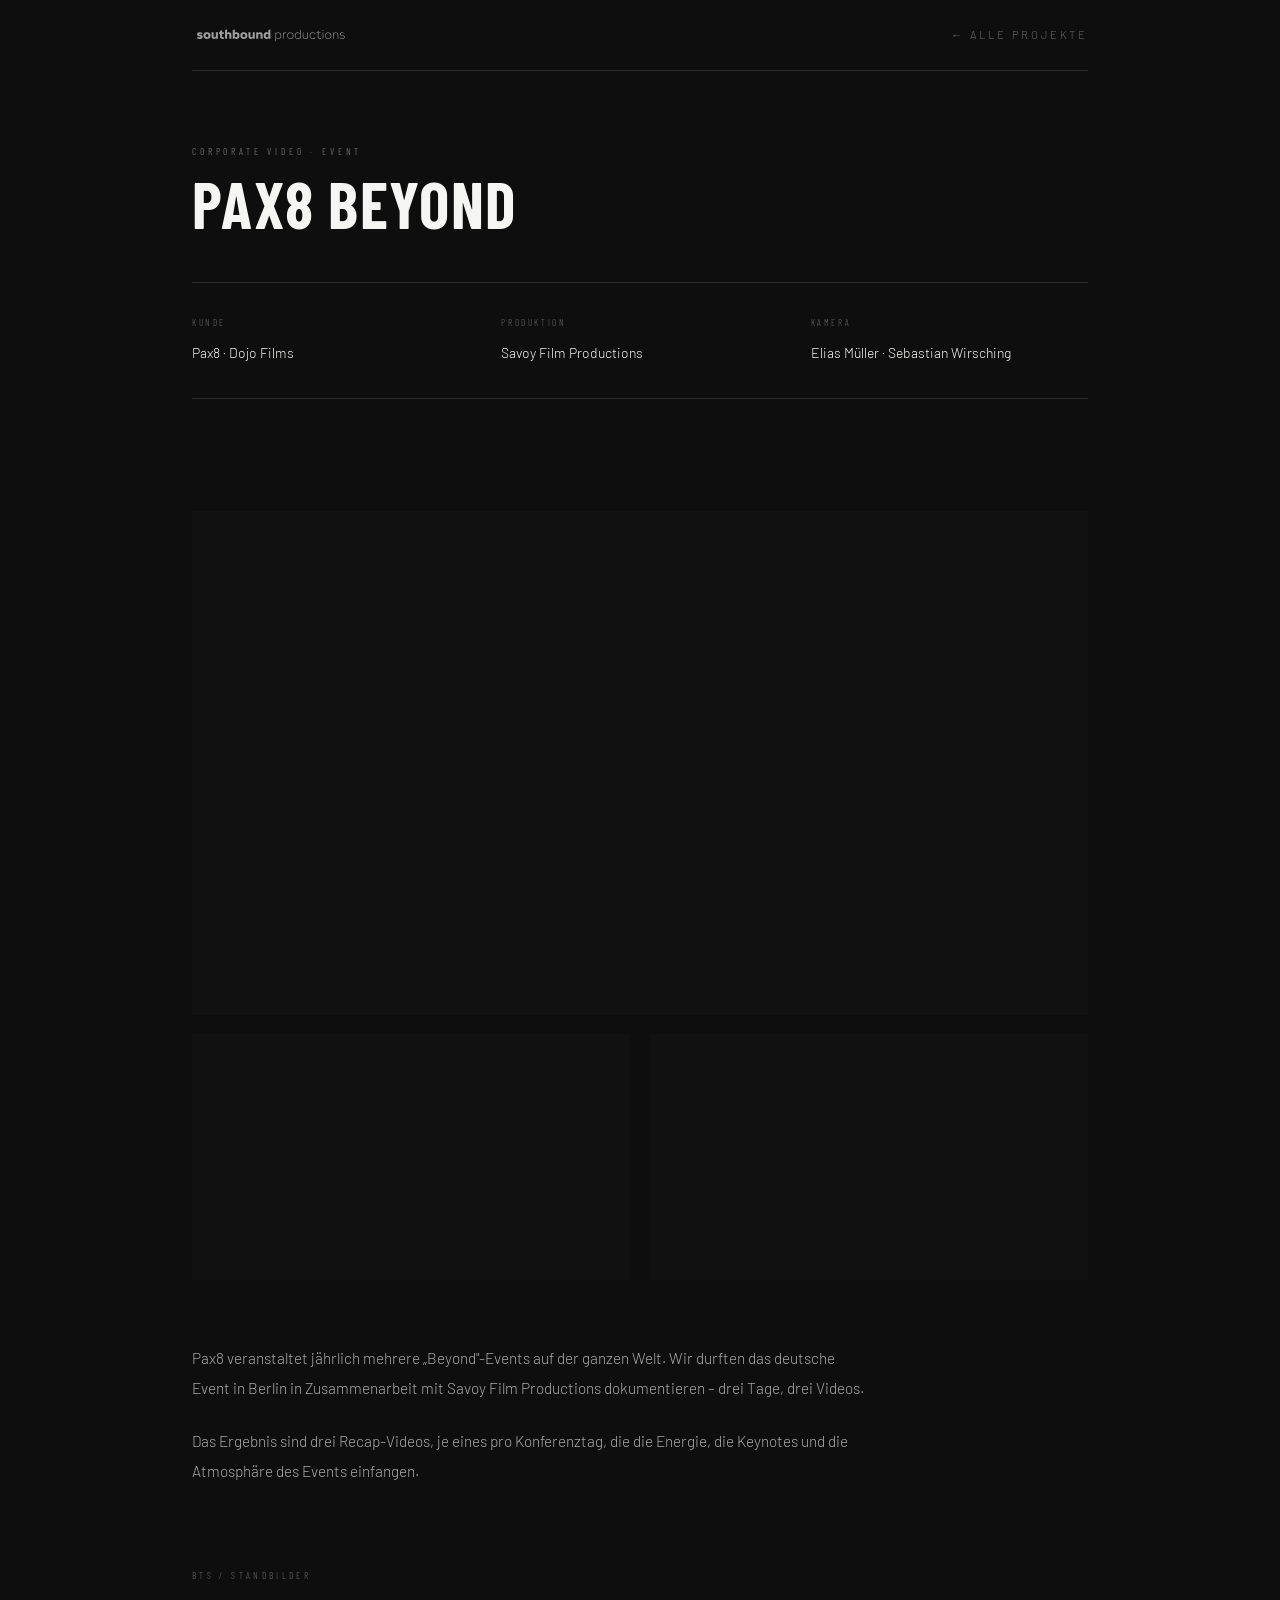
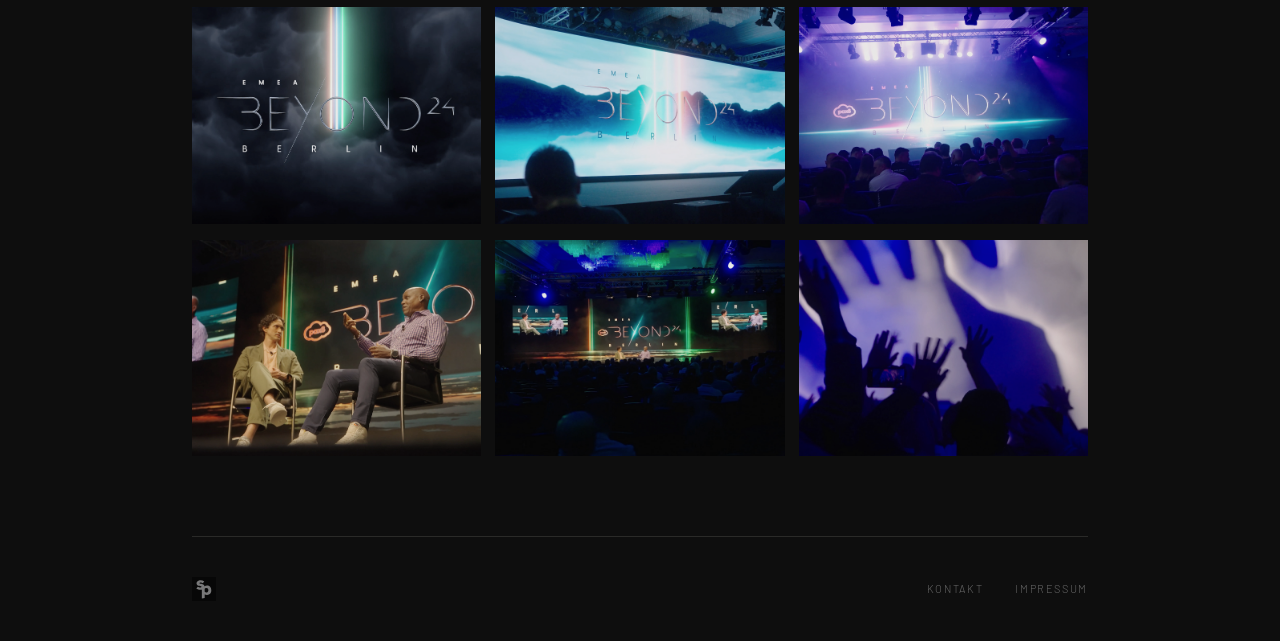
<file: subpage_pax8.html>
<!DOCTYPE html>
<html lang="de">
<head>
  <meta charset="UTF-8" /><meta name="viewport" content="width=device-width, initial-scale=1.0" />
  <title>Pax8 Beyond – Elias Müller</title>
  <link rel="preconnect" href="https://fonts.googleapis.com">
  <link href="https://fonts.googleapis.com/css2?family=Barlow+Condensed:ital,wght@0,300;0,400;0,500;0,600;0,700;1,400;1,600&family=Barlow:wght@300;400;500&display=swap" rel="stylesheet">
  <style>
    *,*::before,*::after{box-sizing:border-box;margin:0;padding:0}
    :root{--black:#0e0e0e;--sb-dark:#1d1d1b;--white:#f5f5f3;--muted:#666;--rule:#2a2a28;--fd:'Barlow Condensed',sans-serif;--fb:'Barlow',sans-serif}
    body{background:var(--black);color:var(--white);font-family:var(--fb);font-weight:300;line-height:1.7;-webkit-font-smoothing:antialiased}
    .container{max-width:960px;margin:0 auto;padding:0 2rem}
    .top-nav{padding:1.5rem 0;border-bottom:1px solid var(--rule);background:var(--black)}
    .top-nav{display:flex;justify-content:space-between;align-items:center}.top-nav a{color:var(--muted);text-decoration:none;font-size:.7rem;letter-spacing:.25em;text-transform:uppercase;display:inline-flex;align-items:center;gap:.5rem;transition:color .25s}.top-nav a:hover{color:var(--white)}
    .top-nav a:hover{color:var(--accent)}
    .project-header{padding:4.5rem 0 3rem}
    .tag{font-family:var(--fd);font-size:.6rem;letter-spacing:.4em;text-transform:uppercase;color:var(--muted);margin-bottom:.9rem;font-weight:400}
    .project-title{font-family:var(--fd);font-size:clamp(2.8rem,5vw,4.5rem);font-weight:700;line-height:.95;text-transform:uppercase;letter-spacing:.02em;margin-bottom:3rem}
    .meta-grid{display:grid;grid-template-columns:repeat(3,1fr);gap:2rem;padding:2rem 0;border-top:1px solid var(--rule);border-bottom:1px solid var(--rule);margin-bottom:4rem}
    .meta-item label{display:block;font-family:var(--fd);font-size:.58rem;letter-spacing:.28em;text-transform:uppercase;color:var(--muted);margin-bottom:.45rem}
    .meta-item span{font-size:.87rem;color:var(--white);line-height:1.65}
    /* Main 16:9 */
    .video-wrap-16{position:relative;width:100%;padding-top:56.25%;margin-bottom:1.2rem;overflow:hidden;background:#111}
    .video-wrap-16 iframe{position:absolute;inset:0;width:100%;height:100%;border:0}
    /* 2x side by side */
    .video-grid-2{display:grid;grid-template-columns:1fr 1fr;gap:1.2rem;margin-bottom:4rem}
    .project-desc{margin-bottom:5rem}
    .project-desc p{font-size:.96rem;color:#aaa;line-height:1.95;margin-bottom:1.4rem;max-width:680px}
    .gallery-label{font-family:var(--fd);font-size:.6rem;letter-spacing:.35em;text-transform:uppercase;color:var(--muted);margin-bottom:1.5rem}
    .gallery{display:grid;grid-template-columns:repeat(3,1fr);gap:.9rem;margin-bottom:1rem}
    .gallery img{width:100%;aspect-ratio:4/3;object-fit:cover;display:block;filter:saturate(.8) brightness(.92);transition:filter .4s}
    .gallery img:hover{filter:saturate(1) brightness(1)}
    footer{padding:2.5rem 0;border-top:1px solid var(--rule);margin-top:5rem}
    .footer-inner{display:flex;justify-content:space-between;align-items:center;flex-wrap:wrap;gap:1rem}
    .footer-name{font-family:var(--fd);font-size:1.05rem}
    .footer-links{display:flex;gap:2rem}
    .footer-links a{color:var(--muted);text-decoration:none;font-size:.68rem;letter-spacing:.15em;text-transform:uppercase;transition:color .25s}
    .footer-links a:hover{color:var(--white)}
    @media(max-width:680px){.meta-grid{grid-template-columns:1fr 1fr}.video-grid-2{grid-template-columns:1fr}.gallery{grid-template-columns:1fr 1fr}}
    @media(max-width:440px){.meta-grid{grid-template-columns:1fr}}
  </style>
</head>
<body>
<div class="container">
  <nav class="top-nav">
    <a href="index.html" class="nav-logo"><img src="southbound-logo_horizontal_b_bg-t.svg" alt="southbound productions" style="height:22px;display:block;filter:invert(1) brightness(0.7)"></a>
    <a href="index.html" class="nav-back">← Alle Projekte</a>
  </nav>
  <header class="project-header">
    <div class="tag">Corporate Video · Event</div>
    <h1 class="project-title">Pax8 Beyond</h1>
    <div class="meta-grid">
      <div class="meta-item"><label>Kunde</label><span>Pax8 · Dojo Films</span></div>
      <div class="meta-item"><label>Produktion</label><span>Savoy Film Productions</span></div>
      <div class="meta-item"><label>Kamera</label><span>Elias Müller · Sebastian Wirsching</span></div>
    </div>
  </header>

  <!-- Day 1 – main -->
  <div class="video-wrap-16">
    <iframe src="https://player.vimeo.com/video/1133128216?title=0&byline=0&portrait=0&badge=0&autopause=0&app_id=58479" allow="autoplay; fullscreen; picture-in-picture; clipboard-write; encrypted-media; web-share" referrerpolicy="strict-origin-when-cross-origin" allowfullscreen title="Pax8 Beyond Recap – Day 1/3"></iframe>
  </div>

  <!-- Day 2 + Day 3 side by side -->
  <div class="video-grid-2">
    <div class="video-wrap-16" style="margin-bottom:0">
      <iframe src="https://player.vimeo.com/video/1133128017?title=0&byline=0&portrait=0&badge=0&autopause=0&app_id=58479" allow="autoplay; fullscreen; picture-in-picture; clipboard-write; encrypted-media; web-share" referrerpolicy="strict-origin-when-cross-origin" allowfullscreen title="Pax8 Beyond Recap – Day 2/3"></iframe>
    </div>
    <div class="video-wrap-16" style="margin-bottom:0">
      <iframe src="https://player.vimeo.com/video/1133127606?title=0&byline=0&portrait=0&badge=0&autopause=0&app_id=58479" allow="autoplay; fullscreen; picture-in-picture; clipboard-write; encrypted-media; web-share" referrerpolicy="strict-origin-when-cross-origin" allowfullscreen title="Pax8 Beyond Recap – Day 3/3"></iframe>
    </div>
  </div>

  <div class="project-desc">
    <p>Pax8 veranstaltet jährlich mehrere „Beyond"-Events auf der ganzen Welt. Wir durften das deutsche Event in Berlin in Zusammenarbeit mit Savoy Film Productions dokumentieren – drei Tage, drei Videos.</p>
    <p>Das Ergebnis sind drei Recap-Videos, je eines pro Konferenztag, die die Energie, die Keynotes und die Atmosphäre des Events einfangen.</p>
  </div>

  <div class="gallery-label">BTS / Standbilder</div>
  <div class="gallery">
    <img src="pbb1.jpg" alt="Pax8 Beyond 1">
    <img src="pbb2.jpg" alt="Pax8 Beyond 2">
    <img src="pbb3.jpg" alt="Pax8 Beyond 3">
  </div>
  <div class="gallery" style="margin-top:.9rem">
    <img src="pbb4.jpg" alt="Pax8 Beyond 4">
    <img src="pbb5.jpg" alt="Pax8 Beyond 5">
    <img src="pbb6.jpg" alt="Pax8 Beyond 6">
  </div>

  <footer><div class="footer-inner">
    <img src="southbound-icon_b_bg_w.svg" alt="sb" style="height:24px;filter:invert(1) opacity(.5)">
    <nav class="footer-links"><a href="index.html#kontakt">Kontakt</a><a href="subpage_impressumdatenschutz.html">Impressum</a></nav>
  </div></footer>
</div>
<script src="https://player.vimeo.com/api/player.js"></script>
</body></html>
</file>
